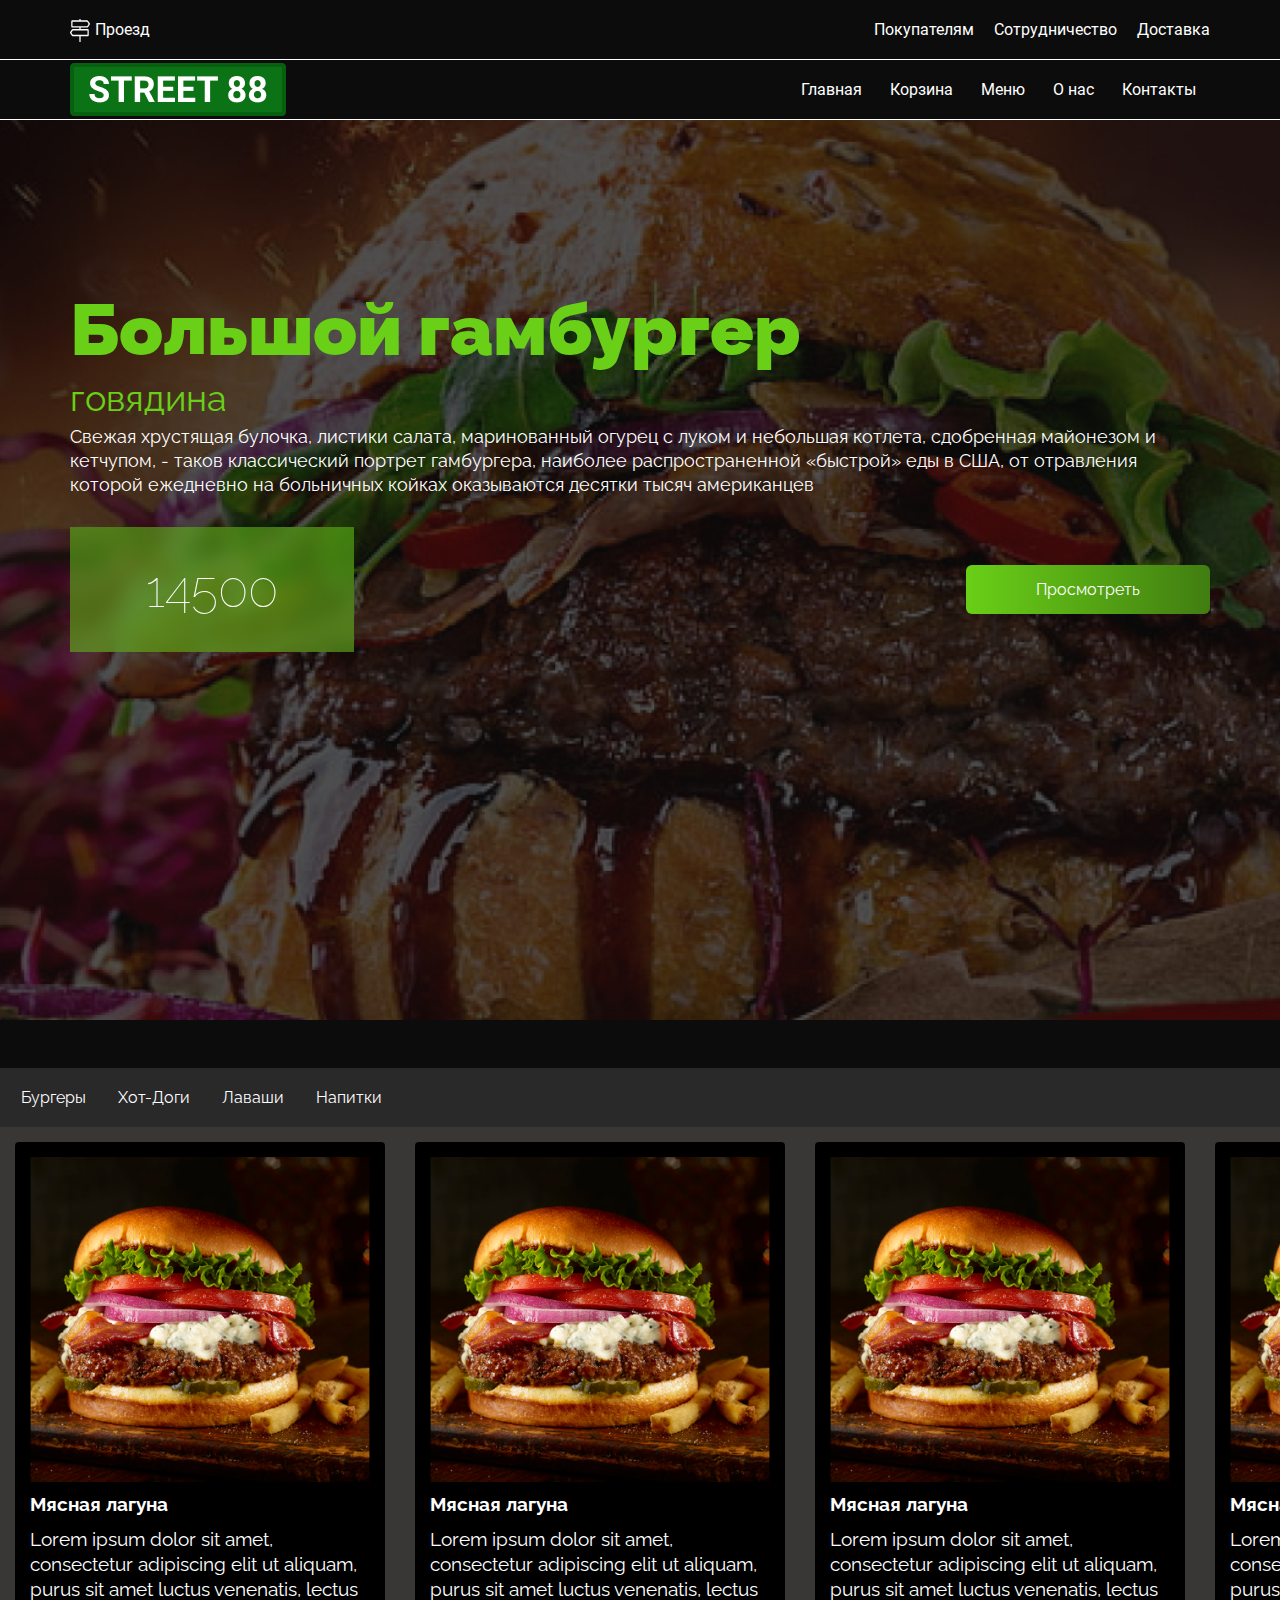
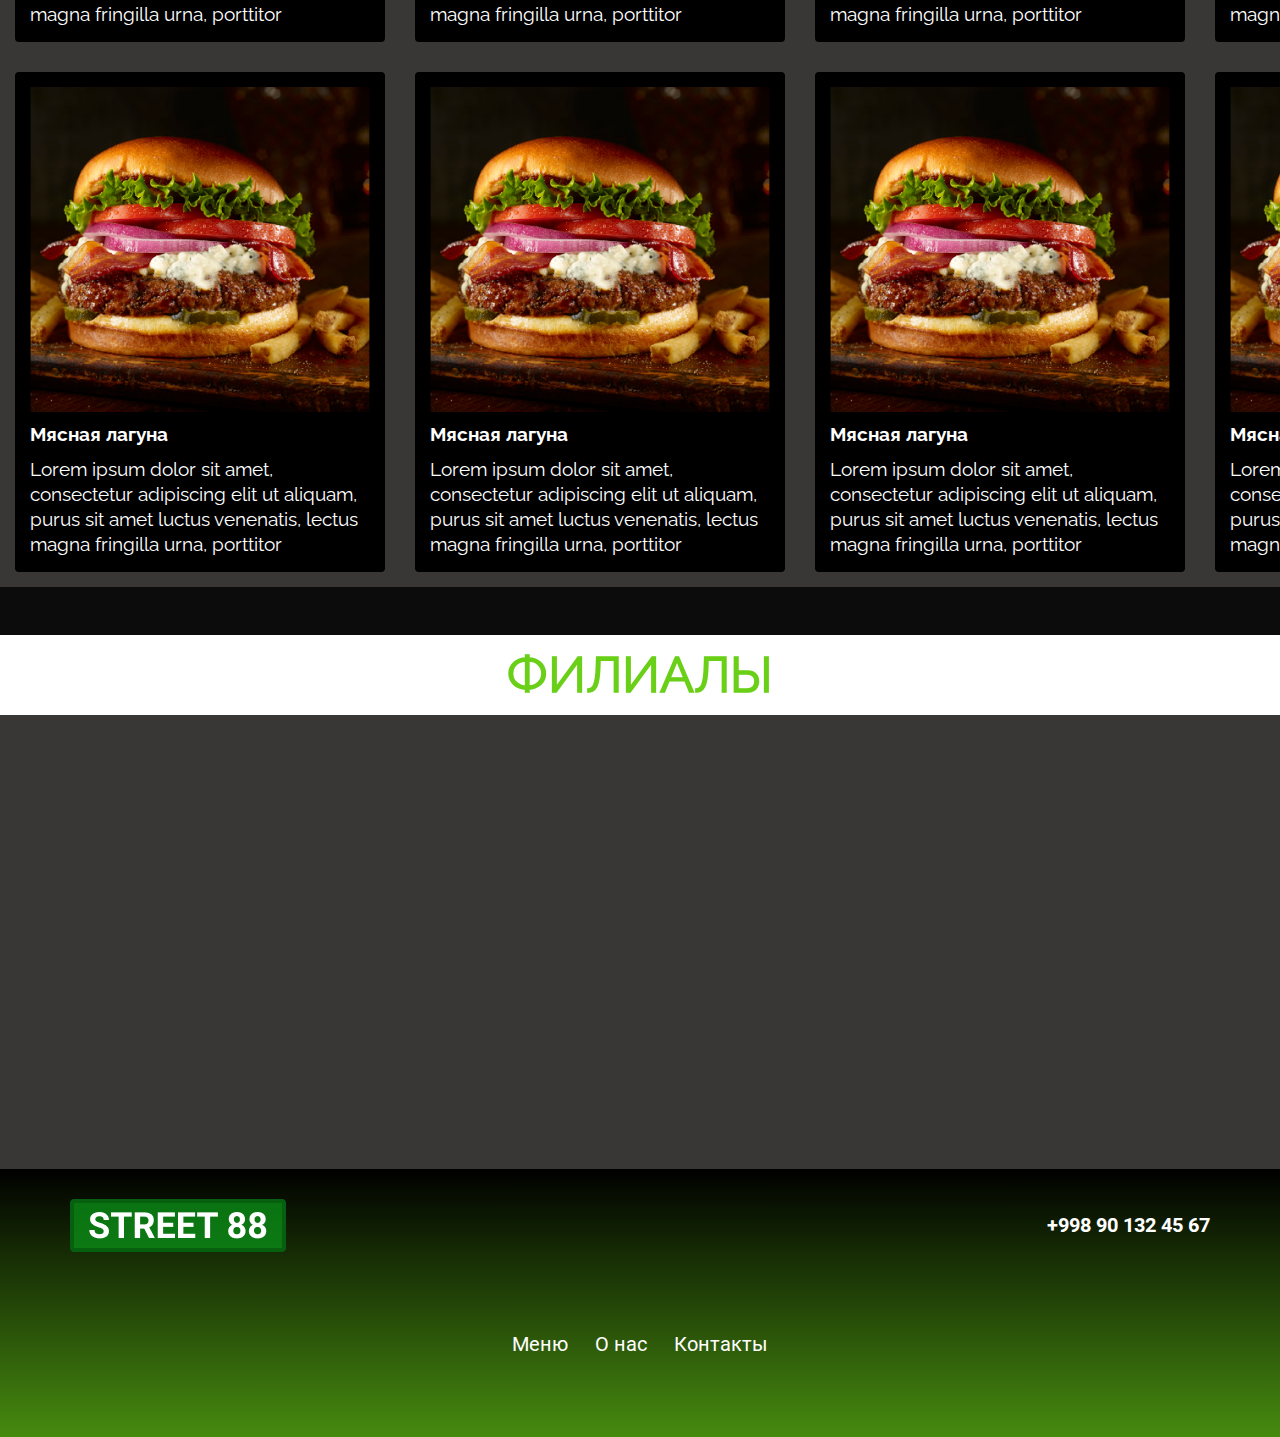
<file: index.html>
<!DOCTYPE html>
<html lang="en">
<head>
    <meta charset="UTF-8">
    <meta http-equiv="X-UA-Compatible" content="IE=edge">
    <meta name="viewport" content="width=device-width, initial-scale=1.0">
    <title>STREET</title>
    <link rel="stylesheet" href="./style/main.css">
</head>
<body>
    
    <nav>
        <div class="container">
           <div class="nav__navigation">
            <div class="nav__navigation-mini">
                <img src="image/Vector.svg" alt="">
                <p class="nav__mini-title">Проезд</p>
            </div>
            
            <ul class="ul__list">
                <li><a href="#!" class="ul__list-link">Покупателям</a></li>
                <li><a href="#!" class="ul__list-link">Сотрудничество</a></li>
                <li><a href="#!" class="ul__list-link">Доставка</a></li>
            </ul>
           </div> 
        </div>
    </nav>
    
    <nav>
        <div class="container">
           <div class="nav__navigation">
            <div class="nav__navigation-mini">
                <img src="image/Logo.png" alt="">

            </div>
            
            <ul class="ul__list">
                <li><a href="#!" class="ul__list-link ul__link">Главная</a></li>
                <li><a href="#!" class="ul__list-link ul__link">Корзина</a></li>
                <li><a href="#!" class="ul__list-link ul__link">Меню</a></li>
                <li><a href="page.html" class="ul__list-link ul__link">О нас</a></li>
                <li><a href="#!" class="ul__list-link ul__link">Контакты</a></li>
            </ul>
           </div> 
        </div>
    </nav>
    
    <header class="header">
        <div class="container">
            <h1 class="header__title">Большой гамбургер</h1>
            <h3 class="header__subtitle">говядина</h3>
            <p class="header__text">Свежая хрустящая булочка, листики салата, маринованный огурец с луком и небольшая котлета, сдобренная майонезом и кетчупом, - таков классический портрет гамбургера, наиболее распространенной «быстрой» еды в США, от отравления которой ежедневно на больничных койках оказываются десятки тысяч американцев</p>
            
            <div class="header__link">
                <a href="#!" class="header__link1">14500</a>
                <a href="#!" class="header__link2">Просмотреть</a>
            </div>
            
        </div>
       
    </header>
    
    <div class="box"></div>
    
    <div class="menu ">
        <ul class="ul__menu">
            <li><a href="#!" class="ul__menu-list">Бургеры</a></li>
            <li><a href="#!" class="ul__menu-list">Хот-Доги</a></li>
            <li><a href="#!" class="ul__menu-list">Лаваши</a></li>
            <li><a href="#!" class="ul__menu-list">Напитки</a></li>
        </ul>
    </div>
    
    <main class="main">
        <section class=" cards">
            
            <div class="card">
              <div class="icon">
                <img src="image/burger.png" alt="" class="icon__img">
                 <img src="image/Vector (1).svg" alt="" class="icon__link">  
              </div>  
              <h4 class="icon__title">Мясная лагуна</h4>
              <p class="icon__text">Lorem ipsum dolor sit amet, consectetur adipiscing elit ut aliquam, purus sit amet luctus venenatis, lectus magna fringilla urna, porttitor</p>
            </div>
            <div class="card">
                <div class="icon">
                  <img src="image/burger.png" alt="" class="icon__img">
                   <img src="image/Vector (1).svg" alt="" class="icon__link">  
                </div>  
                <h4 class="icon__title">Мясная лагуна</h4>
                <p class="icon__text">Lorem ipsum dolor sit amet, consectetur adipiscing elit ut aliquam, purus sit amet luctus venenatis, lectus magna fringilla urna, porttitor</p>
            </div>              
            <div class="card">
                <div class="icon">
                  <img src="image/burger.png" alt="" class="icon__img">
                   <img src="image/Vector (1).svg" alt="" class="icon__link">  
                </div>  
                <h4 class="icon__title">Мясная лагуна</h4>
                <p class="icon__text">Lorem ipsum dolor sit amet, consectetur adipiscing elit ut aliquam, purus sit amet luctus venenatis, lectus magna fringilla urna, porttitor</p>
            </div>             
            <div class="card">
                <div class="icon">
                  <img src="image/burger.png" alt="" class="icon__img">
                   <img src="image/Vector (1).svg" alt="" class="icon__link">  
                </div>  
                <h4 class="icon__title">Мясная лагуна</h4>
                <p class="icon__text">Lorem ipsum dolor sit amet, consectetur adipiscing elit ut aliquam, purus sit amet luctus venenatis, lectus magna fringilla urna, porttitor</p>
            </div>             
            <div class="card">
                <div class="icon">
                  <img src="image/burger.png" alt="" class="icon__img">
                   <img src="image/Vector (1).svg" alt="" class="icon__link">  
                </div>  
                <h4 class="icon__title">Мясная лагуна</h4>
                <p class="icon__text">Lorem ipsum dolor sit amet, consectetur adipiscing elit ut aliquam, purus sit amet luctus venenatis, lectus magna fringilla urna, porttitor</p>
            </div>             
            <div class="card">
                  <div class="icon">
                    <img src="image/burger.png" alt="" class="icon__img">
                     <img src="image/Vector (1).svg" alt="" class="icon__link">  
                  </div>  
                  <h4 class="icon__title">Мясная лагуна</h4>
                  <p class="icon__text">Lorem ipsum dolor sit amet, consectetur adipiscing elit ut aliquam, purus sit amet luctus venenatis, lectus magna fringilla urna, porttitor</p>
            </div>               
            <div class="card">
                  <div class="icon">
                    <img src="image/burger.png" alt="" class="icon__img">
                     <img src="image/Vector (1).svg" alt="" class="icon__link">  
                  </div>  
                  <h4 class="icon__title">Мясная лагуна</h4>
                  <p class="icon__text">Lorem ipsum dolor sit amet, consectetur adipiscing elit ut aliquam, purus sit amet luctus venenatis, lectus magna fringilla urna, porttitor</p>
            </div>               
            <div class="card">
                  <div class="icon">
                    <img src="image/burger.png" alt="" class="icon__img">
                     <img src="image/Vector (1).svg" alt="" class="icon__link">  
                  </div>  
                  <h4 class="icon__title">Мясная лагуна</h4>
                  <p class="icon__text">Lorem ipsum dolor sit amet, consectetur adipiscing elit ut aliquam, purus sit amet luctus venenatis, lectus magna fringilla urna, porttitor</p>
            </div>
            
              
            
        </section>
        
        <div class="box"></div>
        
        <div class="block">
            <p class="block__text">ФИЛИАЛЫ</p>
        </div>
        <iframe src="https://www.google.com/maps/embed?pb=!1m18!1m12!1m3!1d11987.186644875408!2d69.28406703552746!3d41.313286940483856!2m3!1f0!2f0!3f0!3m2!1i1024!2i768!4f13.1!3m3!1m2!1s0x38aef4d376395311%3A0x2f977e6f6b98ad7!2sStreet77!5e0!3m2!1sru!2s!4v1671358373039!5m2!1sru!2s" width="100%" height="450" style="border:0;" allowfullscreen="" loading="lazy" referrerpolicy="no-referrer-when-downgrade"></iframe>
    </main>
    
    <footer class="footer">
        <div class="container">
            <div class="footer__box">
                <img src="image/Logo.png" alt="">
                <p class="footer__box-text">+998 90 132 45 67 </p>
            </div>
            <ul class="footer__list">
                <li><a href="" class="footer__list-link">Меню</a></li>
                <li><a href="" class="footer__list-link">О нас</a></li>
                <li><a href="" class="footer__list-link">Контакты</a></li>
            </ul>
        </div>
        
    </footer>
    
    
</body>
</html>
</file>
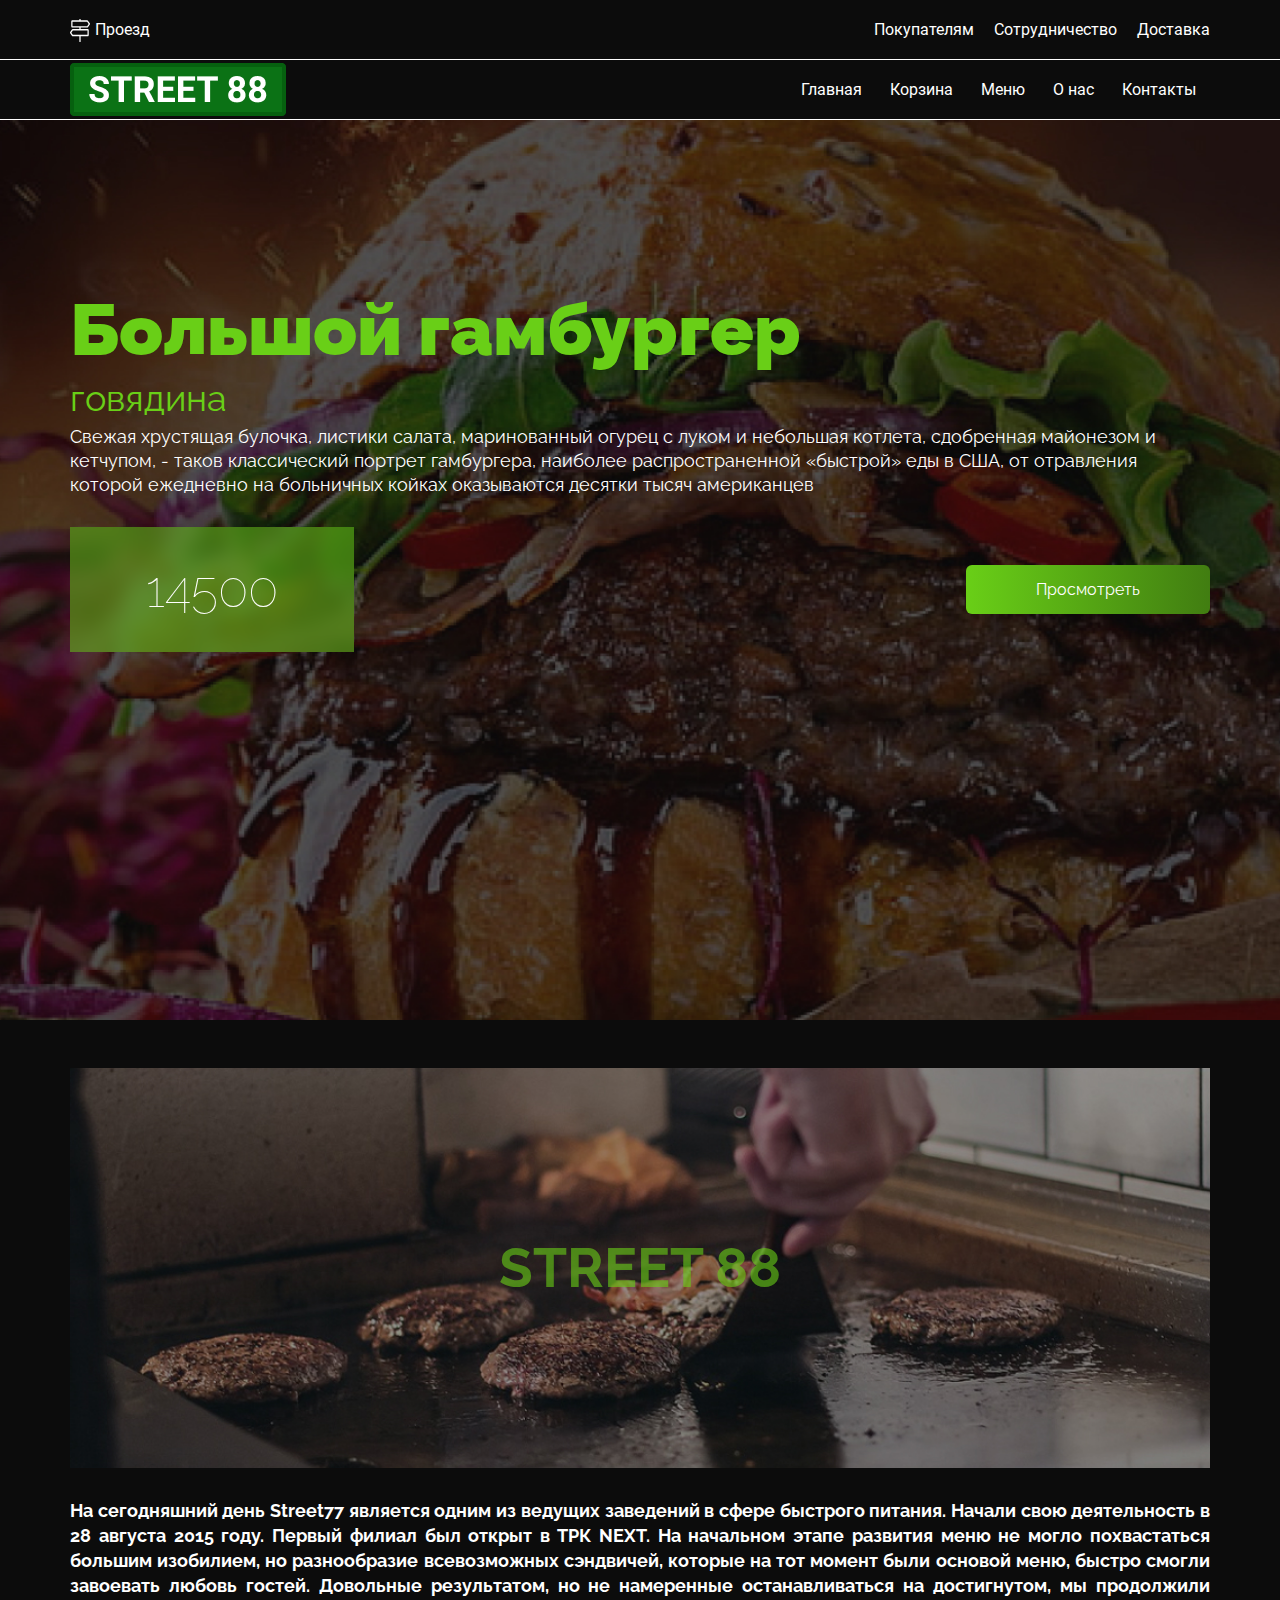
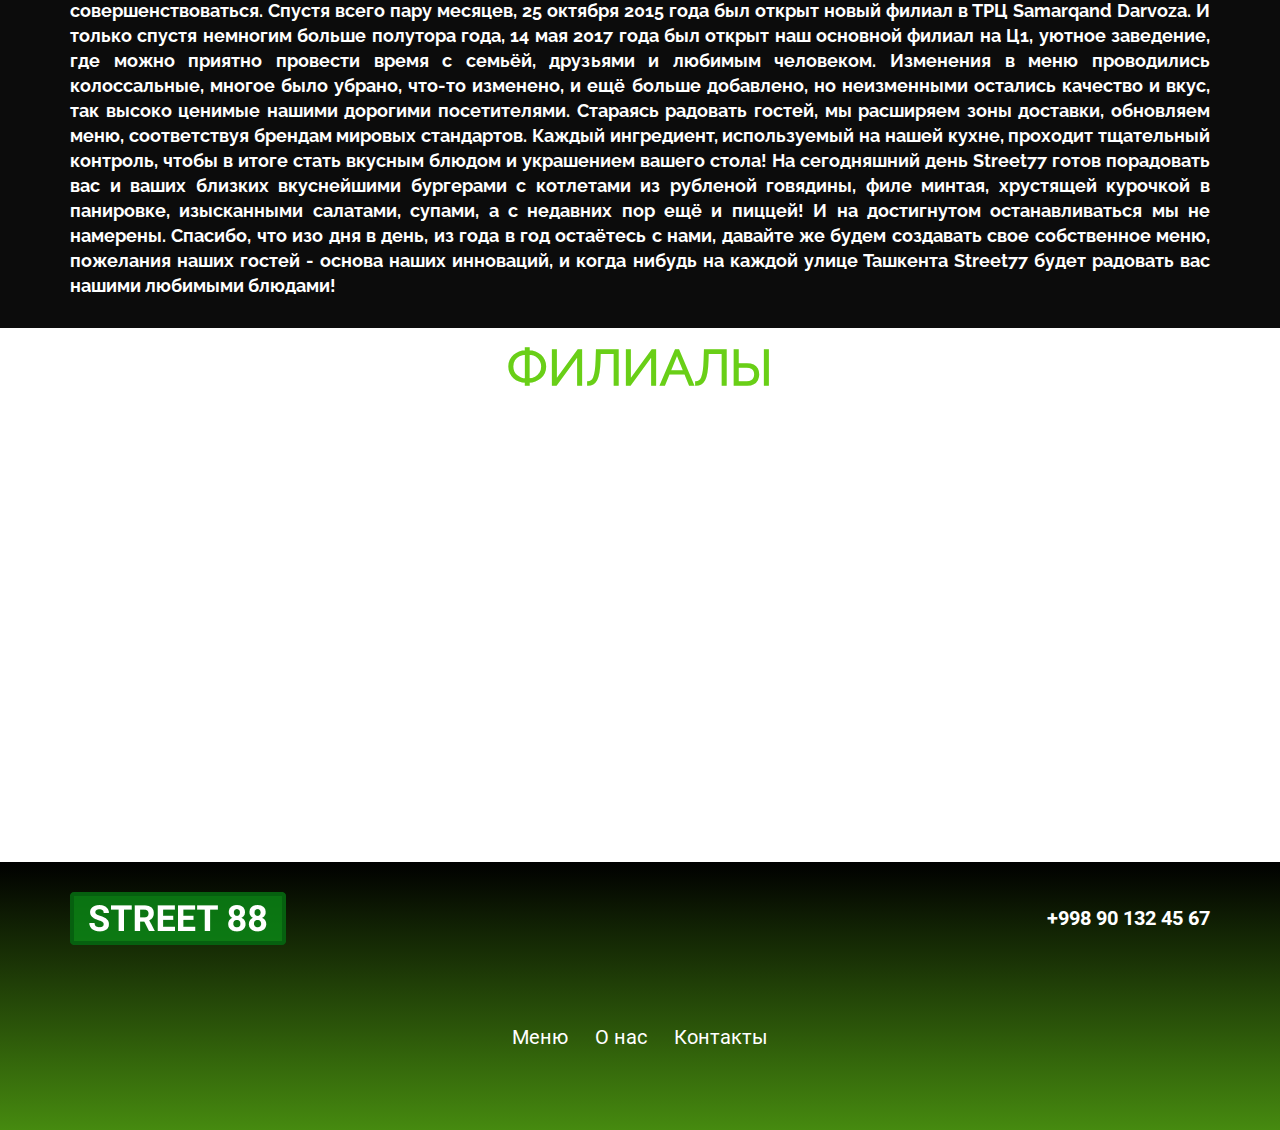
<file: page.html>
<!DOCTYPE html>
<html lang="en">
<head>
    <meta charset="UTF-8">
    <meta http-equiv="X-UA-Compatible" content="IE=edge">
    <meta name="viewport" content="width=device-width, initial-scale=1.0">
    <title>STREET</title>
    <link rel="stylesheet" href="./style/main.css">
</head>
<body>
    
    <nav>
        <div class="container">
           <div class="nav__navigation">
            <div class="nav__navigation-mini">
                <img src="image/Vector.svg" alt="">
                <p class="nav__mini-title">Проезд</p>
            </div>
            
            <ul class="ul__list">
                <li><a href="#!" class="ul__list-link">Покупателям</a></li>
                <li><a href="#!" class="ul__list-link">Сотрудничество</a></li>
                <li><a href="#!" class="ul__list-link">Доставка</a></li>
            </ul>
           </div> 
        </div>
    </nav>
    
    <nav>
        <div class="container">
           <div class="nav__navigation">
            <div class="nav__navigation-mini">
                <img src="image/Logo.png" alt="">

            </div>
            
            <ul class="ul__list">
                <li><a href="index.html" class="ul__list-link ul__link">Главная</a></li>
                <li><a href="#!" class="ul__list-link ul__link">Корзина</a></li>
                <li><a href="#!" class="ul__list-link ul__link">Меню</a></li>
                <li><a href="#!" class="ul__list-link ul__link">О нас</a></li>
                <li><a href="#!" class="ul__list-link ul__link">Контакты</a></li>
            </ul>
           </div> 
        </div>
    </nav>
    
    <header class="header">
        <div class="container">
            <h1 class="header__title">Большой гамбургер</h1>
            <h3 class="header__subtitle">говядина</h3>
            <p class="header__text">Свежая хрустящая булочка, листики салата, маринованный огурец с луком и небольшая котлета, сдобренная майонезом и кетчупом, - таков классический портрет гамбургера, наиболее распространенной «быстрой» еды в США, от отравления которой ежедневно на больничных койках оказываются десятки тысяч американцев</p>
            
            <div class="header__link">
                <a href="#!" class="header__link1">14500</a>
                <a href="#!" class="header__link2">Просмотреть</a>
            </div>
            
        </div>
       
    </header>
    
    <div class="box"></div>
    
 
    
    <main class="main main__bg">
        <div class="main__box">
            
        <div class="container">
           <div class="main__box-title">
            <p class="main__box-sub"> STREET 88</p>
           </div> 
                <p class="main__box-text">На сегодняшний день Street77 является одним из ведущих заведений в сфере быстрого питания. Начали свою деятельность в 28 августа 2015 году. Первый филиал был открыт в ТРК NEXT. На начальном этапе развития  меню не могло похвастаться большим изобилием, но  разнообразие всевозможных сэндвичей, которые на тот момент были основой меню, быстро смогли завоевать любовь гостей. Довольные результатом, но не намеренные останавливаться на достигнутом, мы продолжили совершенствоваться. Спустя всего пару месяцев, 25 октября 2015 года был открыт новый филиал в ТРЦ Samarqand Darvoza. И только спустя немногим больше полутора года, 14 мая 2017 года был открыт наш основной филиал на Ц1, уютное заведение, где можно приятно провести время с семьёй, друзьями и любимым человеком. Изменения в меню проводились колоссальные, многое было убрано, что-то изменено, и ещё больше добавлено, но неизменными остались качество и вкус, так высоко ценимые нашими дорогими посетителями. Стараясь радовать гостей, мы расширяем зоны доставки, обновляем меню, соответствуя брендам мировых стандартов. Каждый ингредиент, используемый на нашей кухне, проходит тщательный контроль, чтобы в итоге стать вкусным блюдом и украшением вашего стола! На сегодняшний день Street77 готов порадовать вас и ваших близких вкуснейшими бургерами с котлетами из рубленой говядины, филе минтая, хрустящей курочкой в панировке, изысканными салатами, супами, а с недавних пор ещё и пиццей! И на достигнутом останавливаться мы не намерены. Спасибо, что изо дня в день, из года в год остаётесь с нами, давайте же будем создавать свое собственное меню, пожелания наших гостей - основа наших инноваций, и когда нибудь на каждой улице Ташкента Street77 будет радовать вас нашими любимыми блюдами!</p>
        
            
            
            
        </div>
    </div>
        
      
    </main>
    <div class="block">
        <p class="block__text">ФИЛИАЛЫ</p>
    </div>
    <iframe src="https://www.google.com/maps/embed?pb=!1m18!1m12!1m3!1d11987.186644875408!2d69.28406703552746!3d41.313286940483856!2m3!1f0!2f0!3f0!3m2!1i1024!2i768!4f13.1!3m3!1m2!1s0x38aef4d376395311%3A0x2f977e6f6b98ad7!2sStreet77!5e0!3m2!1sru!2s!4v1671358373039!5m2!1sru!2s" width="100%" height="450" style="border:0;" allowfullscreen="" loading="lazy" referrerpolicy="no-referrer-when-downgrade"></iframe>
    
    <footer class="footer">
        <div class="container">
            <div class="footer__box">
                <img src="image/Logo.png" alt="">
                <p class="footer__box-text">+998 90 132 45 67 </p>
            </div>
            <ul class="footer__list">
                <li><a href="" class="footer__list-link">Меню</a></li>
                <li><a href="" class="footer__list-link">О нас</a></li>
                <li><a href="" class="footer__list-link">Контакты</a></li>
            </ul>
        </div>
        
    </footer>
    
    
</body>
</html>
</file>
<file: style/main.css>
@import'./font.css';
* {
    padding: 0;
    margin: 0;
    box-sizing: border-box;
    font-family: 'Raleway-Regular';
    list-style: none;
    text-decoration: none;
}
.container{
    max-width: 1140px;
    width: 100%;
    margin: 0 auto;
}

nav{
    background: #0C0C0C;
    border-bottom: 1px solid white;
}
.nav__navigation{
    display: flex;
    justify-content: space-between;
    align-items: center;
}
.nav__navigation-mini{
    display: flex;
    align-items: center;    
}
.nav__mini-title{
    color: white;
   font-family: 'Roboto-Regular';
   margin-left: 5px;
}
.ul__list{
    display: flex;
    padding: 20px 0;
}
.ul__list-link{
    color: white;
    margin-left: 20px;
    font-family: 'Roboto-Regular';
}
.ul__link{
    margin-left: 0;
    padding: 22px 14px;
    transition: 0.5s;
}
.ul__link:hover{
    background: rgba(105, 207, 23, 0.75);
}

.header{
    background: url(../image/food.jpg) no-repeat center/cover;  
    height: 100vh;
}
.header__title{
    padding: 167px 0 18px;
    color:  #69CF17;
    font-size: 72px;
    font-family: 'Raleway-Black';
    line-height: 85px;
}
.header__subtitle{
    color:  #69CF17;
    font-size: 36px;
    line-height: 17px;
    padding-bottom: 18px;
    font-weight: 400;
}
.header__text{
    font-weight: 400;
font-size: 18px;
line-height: 24px;
color: white;
padding-bottom: 30px;
}
.header__link{
    display: flex;
    justify-content: space-between;
    align-items: center;
}
.header__link1{
    font-size: 50px;
    color: white;
    font-family: 'Raleway-Thin';
    padding: 33px 76px;
    background: rgba(105, 207, 23, 0.5);
    backdrop-filter: blur(9px);
    display: inline-block;
    
}
.header__link2{
    padding: 15px 70px;
    color: white;
    background: linear-gradient(90deg, #69CF17 0%, #417D11 100%);
border-radius: 6px;
}

.box{
    height: 48px;
    background: #0C0C0C;
}

.menu{
    background: #292929;
}
.ul__menu{
    display: flex;
    gap: 32px;
    margin-left: 21px;
}
.ul__menu-list{
    color: white;
    padding: 20px 0;
    display: flex;
    flex-direction: column;
    align-items: center;
    position: relative;
}
.ul__menu-list::before{
    content: '';
    width: 0;
    bottom: 0;
    height: 3px;
    background: white;
    position: absolute;
    transition: 0.5s;
}

.ul__menu-list:hover::before{
    width: 100%;
}

.main{
    background: #393636;
}

.card{
    max-width: 370px;
    width: 100%;
    border: 2 solid white;
    border-radius: 4px;
    background: black;
    color: white;
    padding: 15px;
}

.icon{
position: relative;
}

.icon__img{
 
    display: block;
}
.icon__link{
 position: absolute;
 top: 0;
 left:0;
 display: flex;
 justify-content: center;
 align-items: center;
 padding: 133px 137px;
 background: rgba(105, 207, 23, 0.9);
 transition: 0.5s;
 opacity: 0;
transform: rotate(-90deg) scaleY(0.5);
}

.icon__link:hover{
    opacity: 1;
    transform: rotate(-0deg) scaleY(1);
}


.icon__title{
    padding: 15px 0;
    font-size: 19px;
    line-height: 15px;
    font-family: 'Raleway-Bold';
    color: white; 
}
.icon__text{
    font-size: 19px;
    line-height: 25px;
}

.cards{
    display: grid;
    grid-template-columns: repeat(4, 1fr);
    margin: 0 auto;
    place-items: center;
    gap: 30px;
    padding: 15px;
    max-width: 1600px;
}

.block{
    background: white;
    text-align: center;
    font-size: 50px;
    font-weight: 700;
    line-height: 40px;
    font-family: 'Raleway-Bold';
    color: #69CF17;
    padding: 20px 0;
}

.footer{
  
background: linear-gradient(180deg, #000000 0%, rgba(105, 207, 23) 150%);
}
.footer__box{
    display: flex;
    justify-content: space-between;
    align-items: center;
    padding: 30px 0 81px;
}
.footer__box-text{
font-size: 20px;
line-height: 23px;
color: white;
font-family: 'Roboto-Bold';
}

.footer__list{
    display: flex;
    justify-content: center;
    column-gap: 27px;
    padding-bottom: 81px;
}
.footer__list-link{
font-size: 20px;
line-height: 23px;
color: white;
font-family: 'Roboto-Regular';
}

.main__box-title{
    background: url(../image/photo.jpg)no-repeat center/cover;
    min-height: 400px;
    
}
.main__box-sub{
    
color: #69CF17;
font-size: 55px;
line-height: 65px;
font-family: 'Raleway-Bold';
display: flex;
justify-content: center;
align-items: center;
padding-top: 167px;
opacity: 0.6;
}
.main__box-text{
    color: white;
    font-size: 18px;
    line-height: 25px;
    font-family: 'Raleway-Bold';
    text-align: justify;
    padding: 30px 0;
    
}
.main__bg{
    background: #0C0C0C;
}
</file>
